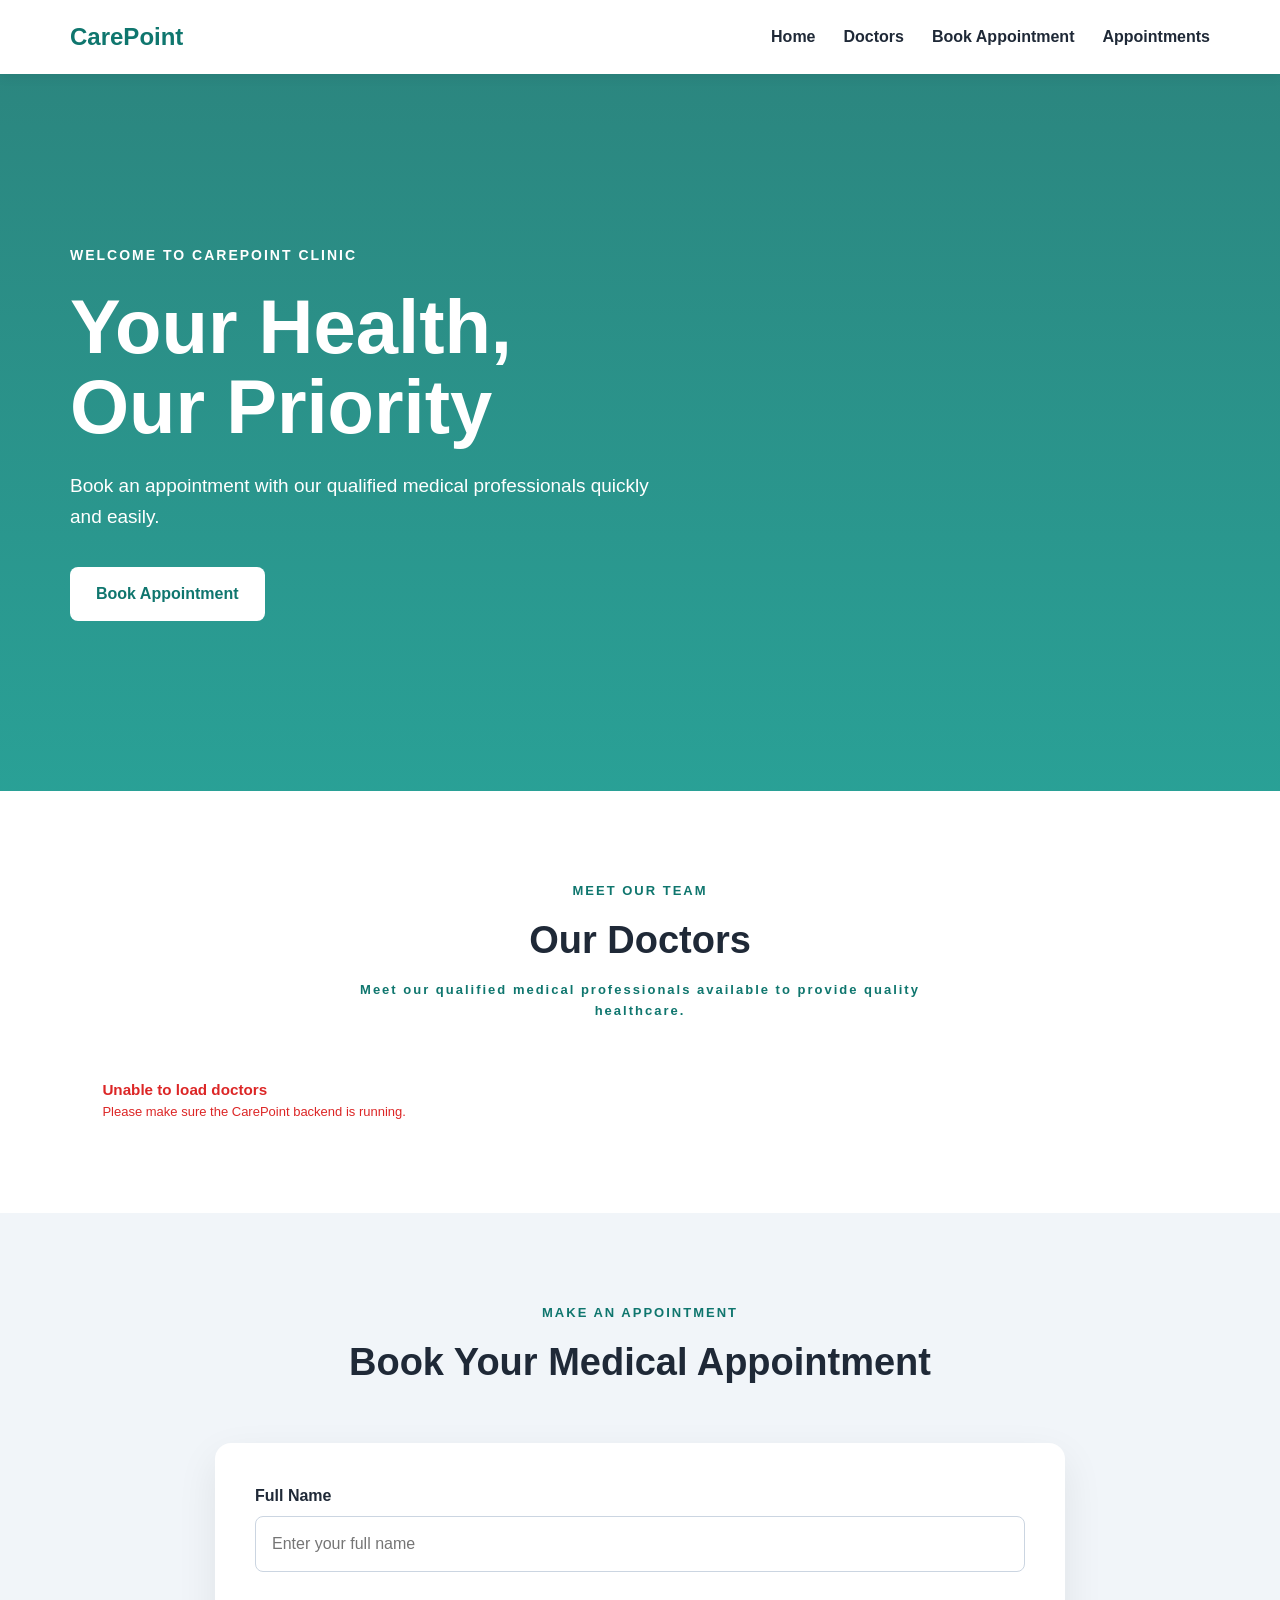
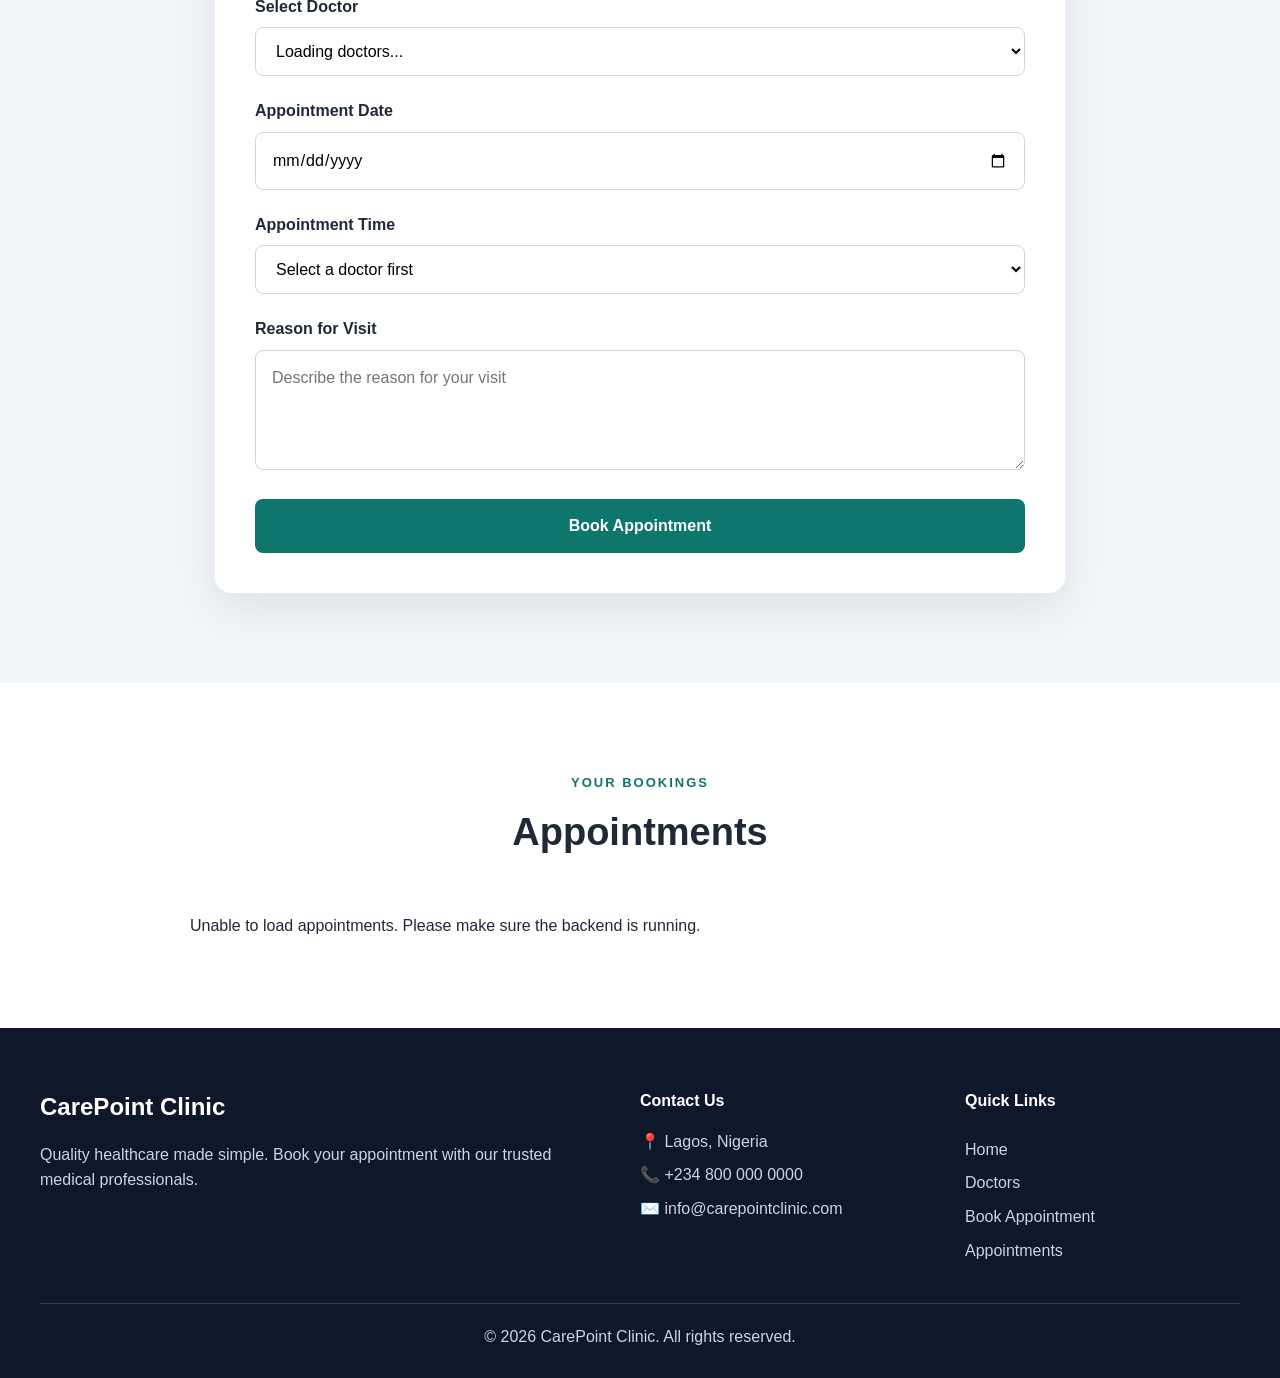
<file: index.html>
<!DOCTYPE html>
<html lang="en">

<head>

    <meta charset="UTF-8">

    <meta
        name="viewport"
        content="width=device-width, initial-scale=1.0"
    >

    <title>CarePoint Clinic | Appointment Booking</title>

    <link rel="stylesheet" href="style.css">

</head>


<body>


    <!-- ==========================================
         NAVIGATION
    =========================================== -->

    <header>

        <nav class="navbar">

            <div class="logo">
                CarePoint
            </div>


            <ul class="nav-links">

                <li>
                    <a href="#home">
                        Home
                    </a>
                </li>

                <li>
                    <a href="#doctors">
                        Doctors
                    </a>
                </li>

                <li>
                    <a href="#booking">
                        Book Appointment
                    </a>
                </li>

                <li>
                    <a href="#appointments">
                        Appointments
                    </a>
                </li>

            </ul>

        </nav>

    </header>



    <!-- ==========================================
         HERO
    =========================================== -->

    <section id="home" class="hero">

        <div class="hero-content">

            <p>
                WELCOME TO CAREPOINT CLINIC
            </p>

            <h1>
                Your Health,
                <br>
                Our Priority
            </h1>

            <p>
                Book an appointment with our qualified
                medical professionals quickly and easily.
            </p>

            <a
                href="#booking"
                class="btn"
            >
                Book Appointment
            </a>

        </div>

    </section>



    <!-- ==========================================
         DOCTORS
    =========================================== -->

    <section
        id="doctors"
        class="doctors-section"
    >

        <div class="section-title">

            <p>
                MEET OUR TEAM
            </p>

            <h2>
                Our Doctors
            </h2>

            <p class="section-description">
                Meet our qualified medical professionals
                available to provide quality healthcare.
            </p>

        </div>


        <!--
            IMPORTANT:

            The doctors are now generated by script.js.

            Admin changes made to the doctor list will
            appear here automatically when the same
            browser/localStorage is used.
        -->

        <div
            id="patient-doctors-grid"
            class="doctors-grid"
        >

            <p>
                Loading doctors...
            </p>

        </div>

    </section>



    <!-- ==========================================
         BOOKING
    =========================================== -->

    <section id="booking">

        <div class="section-title">

            <p>
                MAKE AN APPOINTMENT
            </p>

            <h2>
                Book Your Medical Appointment
            </h2>

        </div>



        <form id="booking-form">


            <!-- ==================================
                 PATIENT NAME
            =================================== -->

            <div>

                <label for="patient-name">
                    Full Name
                </label>


                <input
                    type="text"
                    id="patient-name"
                    placeholder="Enter your full name"
                    required
                >


                <small
                    id="name-error"
                    class="error-message"
                ></small>

            </div>



            <!-- ==================================
                 DOCTOR
            =================================== -->

            <div>

                <label for="doctor">
                    Select Doctor
                </label>


                <select
                    id="doctor"
                    required
                >

                    <option value="">
                        Loading doctors...
                    </option>

                </select>


                <small
                    id="doctor-error"
                    class="error-message"
                ></small>

            </div>



            <!-- ==================================
                 DATE
            =================================== -->

            <div>

                <label for="appointment-date">
                    Appointment Date
                </label>


                <input
                    type="date"
                    id="appointment-date"
                    required
                >


                <small
                    id="date-error"
                    class="error-message"
                ></small>

            </div>



            <!-- ==================================
                 TIME
            =================================== -->

            <div>

                <label for="appointment-time">
                    Appointment Time
                </label>


                <select
                    id="appointment-time"
                    required
                >

                    <option value="">
                        Select a doctor first
                    </option>

                </select>


                <small
                    id="time-error"
                    class="error-message"
                ></small>

            </div>



            <!-- ==================================
                 REASON
            =================================== -->

            <div>

                <label for="reason">
                    Reason for Visit
                </label>


                <textarea
                    id="reason"
                    placeholder="Describe the reason for your visit"
                    required
                ></textarea>

            </div>



            <!-- ==================================
                 SUBMIT BUTTON
            =================================== -->

            <button
                type="submit"
                class="btn"
            >
                Book Appointment
            </button>


        </form>


        <!-- ======================================
             CONFIRMATION
        ======================================= -->

        <div
            id="confirmation-message"
            class="confirmation-message"
        ></div>

    </section>



    <!-- ==========================================
         APPOINTMENTS
    =========================================== -->

    <section id="appointments">

        <div class="section-title">

            <p>
                YOUR BOOKINGS
            </p>

            <h2>
                Appointments
            </h2>

        </div>


        <div id="appointments-list">

            <p id="no-appointments">
                No appointments booked yet.
            </p>

        </div>

    </section>



    <!-- ==========================================
         FOOTER
    =========================================== -->

    <footer class="footer">

        <div class="footer-content">


            <!-- BRAND -->

            <div class="footer-brand">

                <h3>
                    CarePoint Clinic
                </h3>

                <p>
                    Quality healthcare made simple.
                    Book your appointment with our
                    trusted medical professionals.
                </p>

            </div>



            <!-- CONTACT -->

            <div class="footer-contact">

                <h4>
                    Contact Us
                </h4>

                <p>
                    📍 Lagos, Nigeria
                </p>

                <p>
                    📞 +234 800 000 0000
                </p>

                <p>
                    ✉️ info@carepointclinic.com
                </p>

            </div>



            <!-- LINKS -->

            <div class="footer-links">

                <h4>
                    Quick Links
                </h4>


                <a href="#home">
                    Home
                </a>


                <a href="#doctors">
                    Doctors
                </a>


                <a href="#booking">
                    Book Appointment
                </a>


                <a href="#appointments">
                    Appointments
                </a>

            </div>


        </div>



        <div class="footer-bottom">

            <p>
                © 2026 CarePoint Clinic.
                All rights reserved.
            </p>

        </div>

    </footer>



    <!-- ==========================================
         JAVASCRIPT
    =========================================== -->

    <script src="script.js"></script>

</body>

</html>
</file>
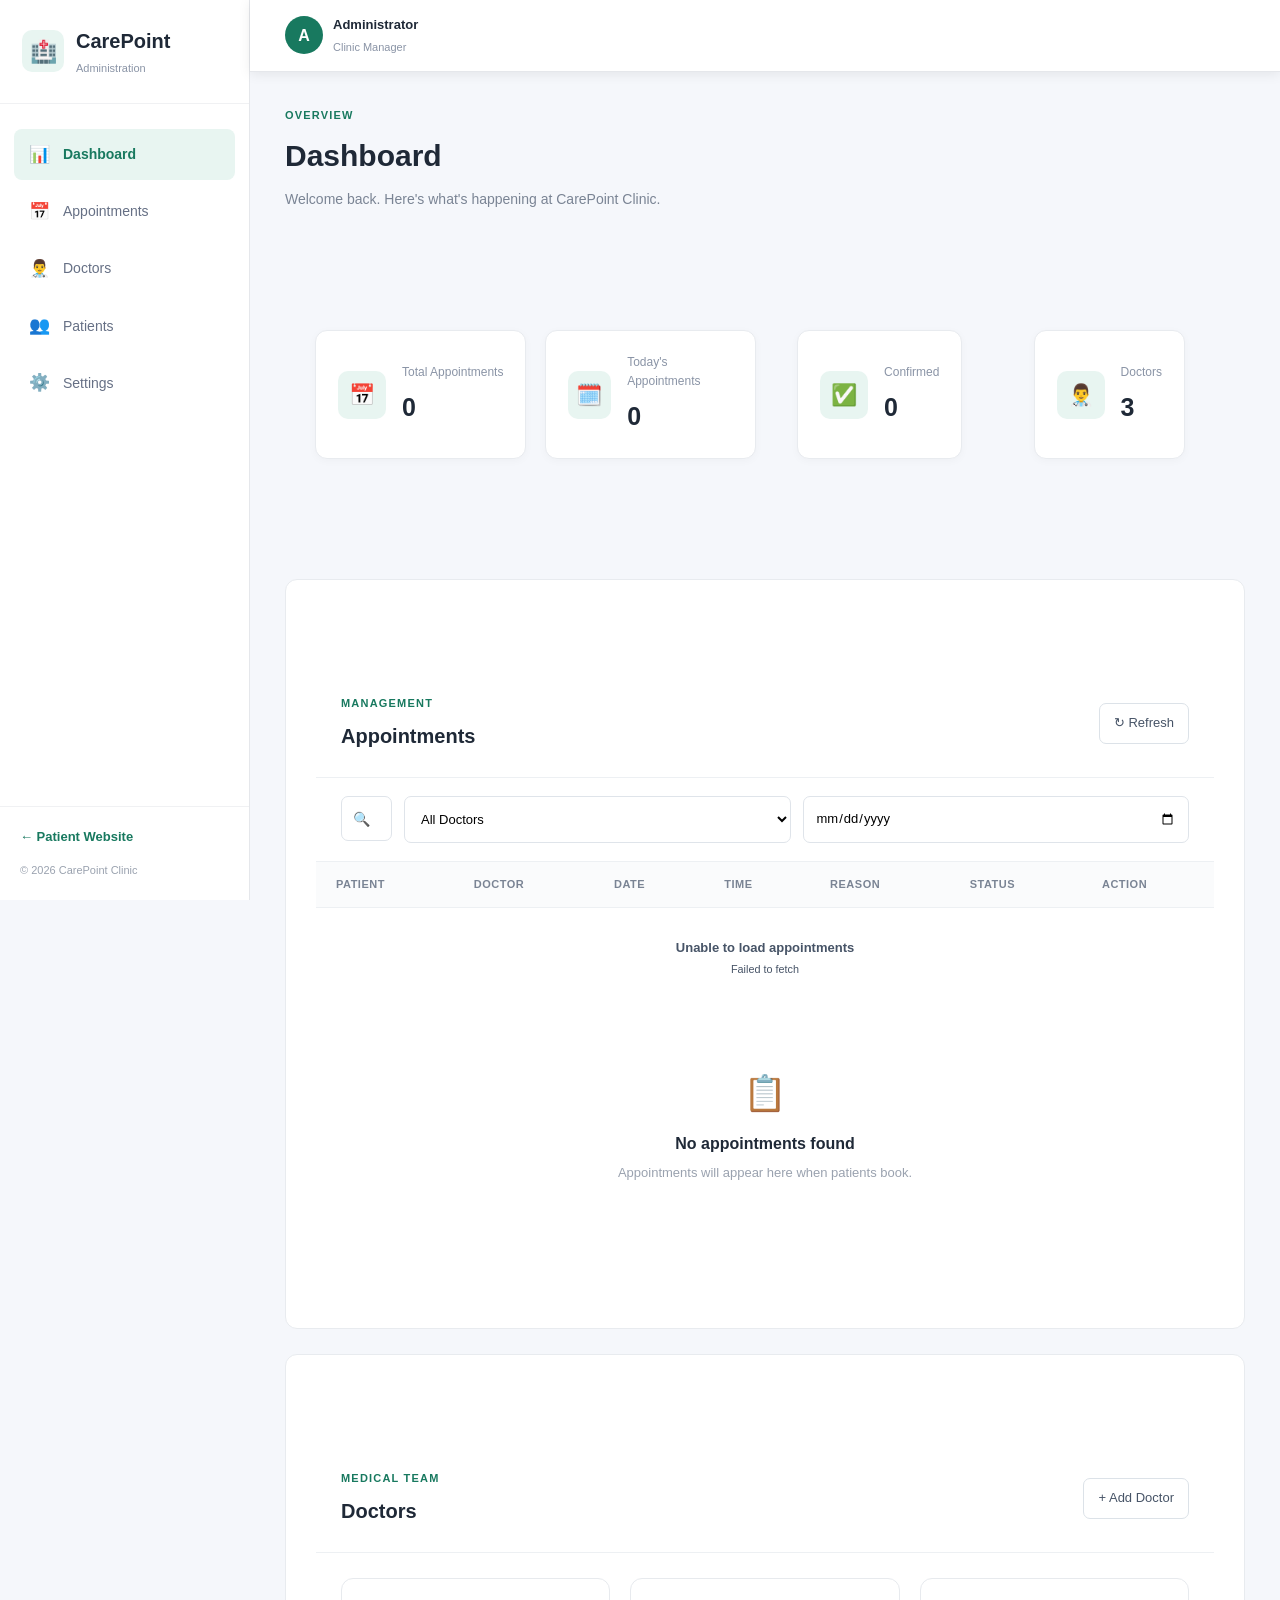
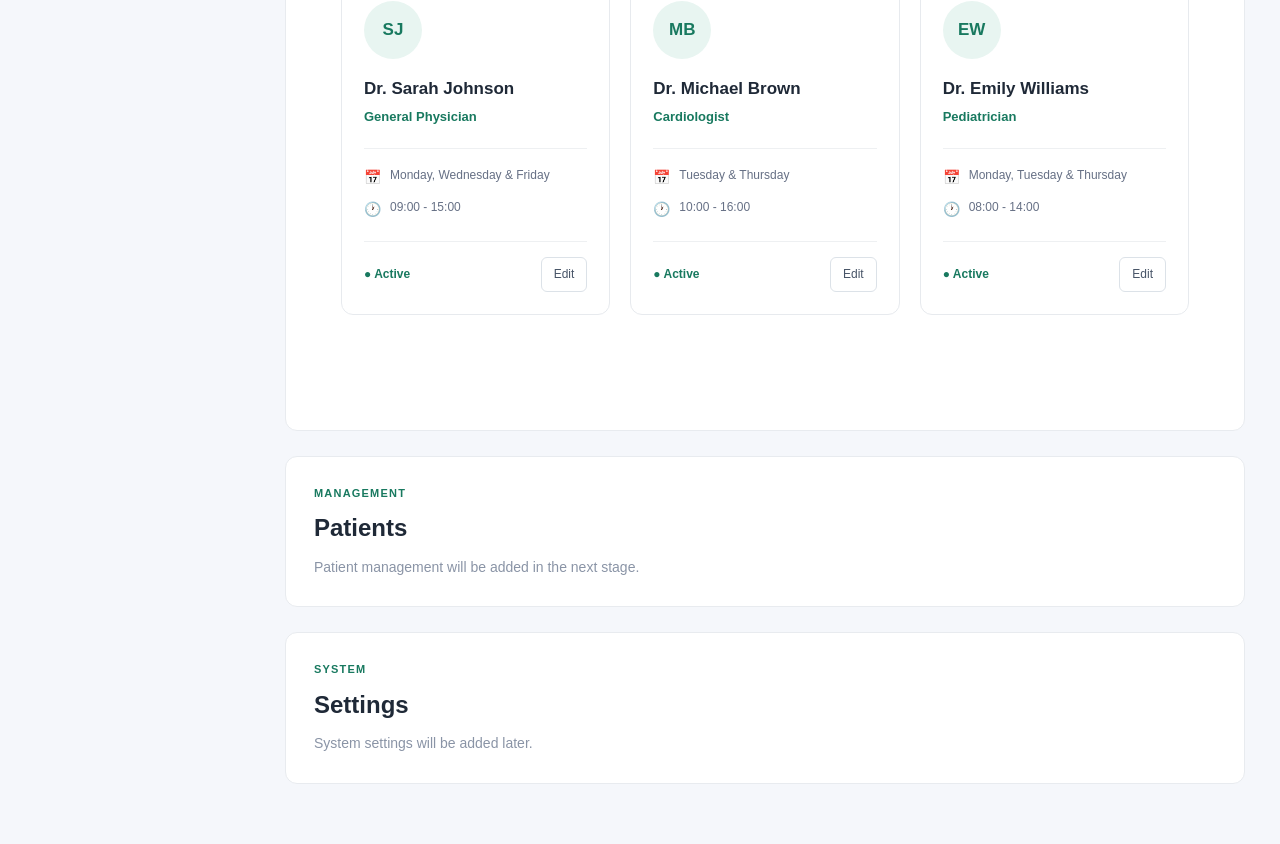
<file: admin.html>
<!DOCTYPE html>
<html lang="en">

<head>
    <meta charset="UTF-8">

    <meta
        name="viewport"
        content="width=device-width, initial-scale=1.0"
    >

    <title>CarePoint Admin Dashboard</title>

    <link rel="stylesheet" href="style.css">
</head>

<body class="admin-page">

    <div class="admin-layout">

        <!-- SIDEBAR -->
        <aside class="admin-sidebar">

            <div class="admin-logo">

                <div class="admin-logo-icon">
                    🏥
                </div>

                <div>
                    <h2>CarePoint</h2>
                    <span>Administration</span>
                </div>

            </div>


            <nav class="admin-nav">

                <a
                    href="#dashboard"
                    class="admin-nav-link active"
                >
                    <span>📊</span>
                    Dashboard
                </a>

                <a
                    href="#appointments"
                    class="admin-nav-link"
                >
                    <span>📅</span>
                    Appointments
                </a>

                <a
                    href="#doctors"
                    class="admin-nav-link"
                >
                    <span>👨‍⚕️</span>
                    Doctors
                </a>

                <a
                    href="#patients"
                    class="admin-nav-link"
                >
                    <span>👥</span>
                    Patients
                </a>

                <a
                    href="#settings"
                    class="admin-nav-link"
                >
                    <span>⚙️</span>
                    Settings
                </a>

            </nav>


            <div class="admin-sidebar-bottom">

                <a
                    href="index.html"
                    class="patient-site-link"
                >
                    ← Patient Website
                </a>

                <p>© 2026 CarePoint Clinic</p>

            </div>

        </aside>


        <!-- MAIN -->
        <main class="admin-main">

            <!-- TOP BAR -->
            <header class="admin-topbar">

                <button
                    class="mobile-menu-button"
                    type="button"
                >
                    ☰
                </button>


                <div class="admin-profile">

                    <div class="admin-avatar">
                        A
                    </div>

                    <div>
                        <strong>Administrator</strong>
                        <span>Clinic Manager</span>
                    </div>

                </div>

            </header>


            <div
                id="dashboard"
                class="admin-content"
            >

                <!-- WELCOME -->
                <div class="admin-welcome">

                    <div>

                        <p class="admin-label">
                            OVERVIEW
                        </p>

                        <h1>Dashboard</h1>

                        <p>
                            Welcome back. Here's what's
                            happening at CarePoint Clinic.
                        </p>

                    </div>

                </div>


                <!-- STATISTICS -->
                <section class="stats-grid">

                    <div class="stat-card">

                        <div class="stat-card-icon">
                            📅
                        </div>

                        <div class="stat-card-info">

                            <span>
                                Total Appointments
                            </span>

                            <h2 id="total-appointments">
                                0
                            </h2>

                        </div>

                    </div>


                    <div class="stat-card">

                        <div class="stat-card-icon">
                            🗓️
                        </div>

                        <div class="stat-card-info">

                            <span>
                                Today's Appointments
                            </span>

                            <h2 id="today-appointments">
                                0
                            </h2>

                        </div>

                    </div>


                    <div class="stat-card">

                        <div class="stat-card-icon">
                            ✅
                        </div>

                        <div class="stat-card-info">

                            <span>
                                Confirmed
                            </span>

                            <h2 id="confirmed-appointments">
                                0
                            </h2>

                        </div>

                    </div>


                    <div class="stat-card">

                        <div class="stat-card-icon">
                            👨‍⚕️
                        </div>

                        <div class="stat-card-info">

                            <span>
                                Doctors
                            </span>

                            <h2 id="doctor-count">
                                3
                            </h2>

                        </div>

                    </div>

                </section>


                <!-- APPOINTMENTS -->
                <section
                    id="appointments"
                    class="admin-panel"
                >

                    <div class="admin-panel-header">

                        <div>

                            <p class="admin-label">
                                MANAGEMENT
                            </p>

                            <h2>Appointments</h2>

                        </div>

                        <button
                            id="refresh-appointments"
                            class="admin-refresh-btn"
                            type="button"
                        >
                            ↻ Refresh
                        </button>

                    </div>


                    <!-- CONTROLS -->
                    <div class="admin-controls">

                        <div class="search-box">

                            <span>🔍</span>

                            <input
                                type="text"
                                id="appointment-search"
                                placeholder="Search patient, doctor or reason..."
                            >

                        </div>


                        <select id="doctor-filter">

                            <option value="">
                                All Doctors
                            </option>

                            <option value="Dr. Sarah Johnson">
                                Dr. Sarah Johnson
                            </option>

                            <option value="Dr. Michael Brown">
                                Dr. Michael Brown
                            </option>

                            <option value="Dr. Emily Williams">
                                Dr. Emily Williams
                            </option>

                        </select>


                        <input
                            type="date"
                            id="date-filter"
                        >

                    </div>


                    <!-- APPOINTMENT TABLE -->
                    <div class="table-container">

                        <table>

                            <thead>

                                <tr>

                                    <th>Patient</th>
                                    <th>Doctor</th>
                                    <th>Date</th>
                                    <th>Time</th>
                                    <th>Reason</th>
                                    <th>Status</th>
                                    <th>Action</th>

                                </tr>

                            </thead>

                            <tbody
                                id="admin-appointments-list"
                            >
                            </tbody>

                        </table>


                        <div
                            id="admin-no-appointments"
                            class="admin-empty"
                        >

                            <div>📋</div>

                            <h3>
                                No appointments found
                            </h3>

                            <p>
                                Appointments will appear
                                here when patients book.
                            </p>

                        </div>

                    </div>

                </section>


                <!-- DOCTORS -->
                <section
                    id="doctors"
                    class="admin-panel"
                >

                    <div class="admin-panel-header">

                        <div>

                            <p class="admin-label">
                                MEDICAL TEAM
                            </p>

                            <h2>Doctors</h2>

                        </div>

                        <button
                            id="add-doctor-btn"
                            class="admin-refresh-btn"
                            type="button"
                        >
                            + Add Doctor
                        </button>

                    </div>


                    <div
                        id="doctors-grid"
                        class="admin-doctors-grid"
                    >

                        <!-- SARAH -->
                        <div
                            class="admin-doctor-card"
                            data-doctor="Dr. Sarah Johnson"
                        >

                            <div class="admin-doctor-avatar">
                                SJ
                            </div>


                            <div class="admin-doctor-info">

                                <h3>
                                    Dr. Sarah Johnson
                                </h3>

                                <p>
                                    General Physician
                                </p>

                            </div>


                            <div class="admin-doctor-details">

                                <div>

                                    <span>📅</span>

                                    <p>
                                        Monday, Wednesday & Friday
                                    </p>

                                </div>


                                <div>

                                    <span>🕐</span>

                                    <p>
                                        09:00 - 15:00
                                    </p>

                                </div>

                            </div>


                            <div class="admin-doctor-footer">

                                <span class="doctor-active">
                                    ● Active
                                </span>

                                <button
                                    type="button"
                                    class="edit-doctor-btn"
                                    data-doctor="Dr. Sarah Johnson"
                                >
                                    Edit
                                </button>

                            </div>

                        </div>


                        <!-- MICHAEL -->
                        <div
                            class="admin-doctor-card"
                            data-doctor="Dr. Michael Brown"
                        >

                            <div class="admin-doctor-avatar">
                                MB
                            </div>


                            <div class="admin-doctor-info">

                                <h3>
                                    Dr. Michael Brown
                                </h3>

                                <p>
                                    Cardiologist
                                </p>

                            </div>


                            <div class="admin-doctor-details">

                                <div>

                                    <span>📅</span>

                                    <p>
                                        Tuesday & Thursday
                                    </p>

                                </div>


                                <div>

                                    <span>🕐</span>

                                    <p>
                                        10:00 - 16:00
                                    </p>

                                </div>

                            </div>


                            <div class="admin-doctor-footer">

                                <span class="doctor-active">
                                    ● Active
                                </span>

                                <button
                                    type="button"
                                    class="edit-doctor-btn"
                                    data-doctor="Dr. Michael Brown"
                                >
                                    Edit
                                </button>

                            </div>

                        </div>


                        <!-- EMILY -->
                        <div
                            class="admin-doctor-card"
                            data-doctor="Dr. Emily Williams"
                        >

                            <div class="admin-doctor-avatar">
                                EW
                            </div>


                            <div class="admin-doctor-info">

                                <h3>
                                    Dr. Emily Williams
                                </h3>

                                <p>
                                    Pediatrician
                                </p>

                            </div>


                            <div class="admin-doctor-details">

                                <div>

                                    <span>📅</span>

                                    <p>
                                        Monday, Tuesday & Thursday
                                    </p>

                                </div>


                                <div>

                                    <span>🕐</span>

                                    <p>
                                        08:00 - 14:00
                                    </p>

                                </div>

                            </div>


                            <div class="admin-doctor-footer">

                                <span class="doctor-active">
                                    ● Active
                                </span>

                                <button
                                    type="button"
                                    class="edit-doctor-btn"
                                    data-doctor="Dr. Emily Williams"
                                >
                                    Edit
                                </button>

                            </div>

                        </div>

                    </div>

                </section>


                <!-- PATIENTS -->
                <section
                    id="patients"
                    class="admin-panel admin-coming-soon"
                >

                    <p class="admin-label">
                        MANAGEMENT
                    </p>

                    <h2>Patients</h2>

                    <p>
                        Patient management will be added
                        in the next stage.
                    </p>

                </section>


                <!-- SETTINGS -->
                <section
                    id="settings"
                    class="admin-panel admin-coming-soon"
                >

                    <p class="admin-label">
                        SYSTEM
                    </p>

                    <h2>Settings</h2>

                    <p>
                        System settings will be added
                        later.
                    </p>

                </section>

            </div>

        </main>

    </div>


    <!-- EDIT DOCTOR MODAL -->
    <div
        id="doctor-modal"
        class="doctor-modal"
    >

        <div class="doctor-modal-content">

            <div class="doctor-modal-header">

                <div>

                    <p class="admin-label">
                        MEDICAL TEAM
                    </p>

                    <h2>
                        Edit Doctor
                    </h2>

                </div>


                <button
                    type="button"
                    id="close-doctor-modal"
                    class="doctor-modal-close"
                >
                    ×
                </button>

            </div>


            <form id="edit-doctor-form">

                <div class="form-group">

                    <label for="edit-doctor-name">
                        Doctor Name
                    </label>

                    <input
                        type="text"
                        id="edit-doctor-name"
                        required
                    >

                </div>


                <div class="form-group">

                    <label for="edit-doctor-specialty">
                        Specialty
                    </label>

                    <input
                        type="text"
                        id="edit-doctor-specialty"
                        required
                    >

                </div>


                <div class="form-group">

                    <label>
                        Working Days
                    </label>

                    <div class="doctor-days">

                        <label>
                            <input
                                type="checkbox"
                                class="doctor-day"
                                value="Monday"
                            >
                            Monday
                        </label>

                        <label>
                            <input
                                type="checkbox"
                                class="doctor-day"
                                value="Tuesday"
                            >
                            Tuesday
                        </label>

                        <label>
                            <input
                                type="checkbox"
                                class="doctor-day"
                                value="Wednesday"
                            >
                            Wednesday
                        </label>

                        <label>
                            <input
                                type="checkbox"
                                class="doctor-day"
                                value="Thursday"
                            >
                            Thursday
                        </label>

                        <label>
                            <input
                                type="checkbox"
                                class="doctor-day"
                                value="Friday"
                            >
                            Friday
                        </label>

                        <label>
                            <input
                                type="checkbox"
                                class="doctor-day"
                                value="Saturday"
                            >
                            Saturday
                        </label>

                    </div>

                </div>


                <div class="doctor-time-grid">

                    <div class="form-group">

                        <label for="edit-start-time">
                            Start Time
                        </label>

                        <input
                            type="time"
                            id="edit-start-time"
                            required
                        >

                    </div>


                    <div class="form-group">

                        <label for="edit-end-time">
                            End Time
                        </label>

                        <input
                            type="time"
                            id="edit-end-time"
                            required
                        >

                    </div>

                </div>


                <div class="doctor-modal-actions">

                    <button
                        type="button"
                        id="cancel-doctor-edit"
                        class="admin-cancel-btn"
                    >
                        Cancel
                    </button>


                    <button
                        type="submit"
                        class="admin-save-btn"
                    >
                        Save Changes
                    </button>

                </div>

            </form>

        </div>

    </div>
<!-- ==========================================
     ADD DOCTOR MODAL
=========================================== -->

<div
    id="add-doctor-modal"
    class="doctor-modal"
>

    <div class="doctor-modal-content">

        <!-- MODAL HEADER -->

        <div class="doctor-modal-header">

            <div>

                <p class="admin-label">
                    MEDICAL TEAM
                </p>

                <h2>
                    Add Doctor
                </h2>

            </div>


            <button
                type="button"
                id="close-add-doctor-modal"
                class="doctor-modal-close"
            >
                ×
            </button>

        </div>


        <!-- FORM -->

        <form id="add-doctor-form">

            <!-- NAME -->

            <div class="form-group">

                <label for="add-doctor-name">
                    Doctor Name
                </label>

                <input
                    type="text"
                    id="add-doctor-name"
                    placeholder="e.g. Dr. John Smith"
                    required
                >

            </div>


            <!-- SPECIALTY -->

            <div class="form-group">

                <label for="add-doctor-specialty">
                    Specialty
                </label>

                <input
                    type="text"
                    id="add-doctor-specialty"
                    placeholder="e.g. Dermatologist"
                    required
                >

            </div>


            <!-- WORKING DAYS -->

            <div class="form-group">

                <label>
                    Working Days
                </label>


                <div class="doctor-days">

                    <label>
                        <input
                            type="checkbox"
                            class="add-doctor-day"
                            value="Monday"
                        >
                        Monday
                    </label>


                    <label>
                        <input
                            type="checkbox"
                            class="add-doctor-day"
                            value="Tuesday"
                        >
                        Tuesday
                    </label>


                    <label>
                        <input
                            type="checkbox"
                            class="add-doctor-day"
                            value="Wednesday"
                        >
                        Wednesday
                    </label>


                    <label>
                        <input
                            type="checkbox"
                            class="add-doctor-day"
                            value="Thursday"
                        >
                        Thursday
                    </label>


                    <label>
                        <input
                            type="checkbox"
                            class="add-doctor-day"
                            value="Friday"
                        >
                        Friday
                    </label>


                    <label>
                        <input
                            type="checkbox"
                            class="add-doctor-day"
                            value="Saturday"
                        >
                        Saturday
                    </label>

                </div>

            </div>


            <!-- WORKING HOURS -->

            <div class="doctor-time-grid">

                <div class="form-group">

                    <label for="add-start-time">
                        Start Time
                    </label>

                    <input
                        type="time"
                        id="add-start-time"
                        required
                    >

                </div>


                <div class="form-group">

                    <label for="add-end-time">
                        End Time
                    </label>

                    <input
                        type="time"
                        id="add-end-time"
                        required
                    >

                </div>

            </div>


            <!-- ACTIONS -->

            <div class="doctor-modal-actions">

                <button
                    type="button"
                    id="cancel-add-doctor"
                    class="admin-cancel-btn"
                >
                    Cancel
                </button>


                <button
                    type="submit"
                    class="admin-save-btn"
                >
                    Add Doctor
                </button>

            </div>

        </form>

    </div>

</div>

    <script src="admin.js"></script>

</body>

</html>
</file>
<file: style.css>
/* ==============================
   GLOBAL
================================ */

* {
    margin: 0;
    padding: 0;
    box-sizing: border-box;
}

html {
    scroll-behavior: smooth;
}

body {
    font-family: Arial, Helvetica, sans-serif;
    line-height: 1.6;
    background: #f7fafc;
    color: #1f2937;
}

a {
    text-decoration: none;
    color: inherit;
}

button,
input,
select,
textarea {
    font: inherit;
}


/* ==============================
   NAVBAR
================================ */

header {
    background: white;
    position: sticky;
    top: 0;
    z-index: 1000;
    box-shadow: 0 2px 12px rgba(0, 0, 0, 0.08);
}

.navbar {
    max-width: 1200px;
    margin: auto;
    padding: 18px 30px;

    display: flex;
    align-items: center;
    justify-content: space-between;
}

.logo {
    font-size: 24px;
    font-weight: 800;
    color: #0f766e;
}

.nav-links {
    list-style: none;

    display: flex;
    gap: 28px;
}

.nav-links a {
    font-weight: 600;
    transition: 0.3s;
}

.nav-links a:hover {
    color: #0f766e;
}


/* ==============================
   HERO
================================ */

.hero {
    min-height: 620px;

    display: flex;
    align-items: center;

    background:
        linear-gradient(
            rgba(15, 118, 110, 0.88),
            rgba(13, 148, 136, 0.88)
        );

    color: white;
}

.hero-content {
    max-width: 1200px;
    width: 100%;
    margin: auto;
    padding: 80px 30px;
}

.hero-content p:first-child {
    font-size: 14px;
    font-weight: bold;
    letter-spacing: 2px;
    margin-bottom: 20px;
}

.hero h1 {
    font-size: clamp(42px, 7vw, 76px);
    line-height: 1.05;
    margin-bottom: 25px;
}

.hero-content p:nth-of-type(2) {
    max-width: 600px;
    font-size: 19px;
    margin-bottom: 35px;
}


/* ==============================
   BUTTON
================================ */

.btn {
    display: inline-block;

    padding: 14px 26px;

    border: none;
    border-radius: 8px;

    background: white;
    color: #0f766e;

    font-weight: 700;

    cursor: pointer;

    transition: 0.3s;
}

.btn:hover {
    transform: translateY(-2px);
    box-shadow: 0 8px 20px rgba(0, 0, 0, 0.15);
}


/* ==============================
   SECTIONS
================================ */

section {
    padding: 90px 30px;
}

section > * {
    max-width: 1200px;
    margin-left: auto;
    margin-right: auto;
}

.section-title {
    text-align: center;
    margin-bottom: 50px;
}

.section-title p {
    color: #0f766e;
    font-size: 13px;
    font-weight: 800;
    letter-spacing: 2px;
    margin-bottom: 8px;
}

.section-title h2 {
    font-size: 38px;
}


/* ==============================
   DOCTORS
================================ */

#doctors {
    background: white;
}

.doctors-grid {
    display: grid;

    grid-template-columns:
        repeat(3, 1fr);

    gap: 25px;
}

.doctor-card {
    padding: 30px;

    background: #f8fafc;

    border-radius: 14px;

    border: 1px solid #e5e7eb;

    transition: 0.3s;
}

.doctor-card:hover {
    transform: translateY(-6px);

    box-shadow:
        0 12px 30px rgba(0, 0, 0, 0.08);
}

.doctor-card h3 {
    font-size: 22px;
    margin-bottom: 10px;
}

.doctor-card p {
    margin-bottom: 7px;
    color: #64748b;
}


/* ==============================
   BOOKING
================================ */

#booking {
    background: #f1f5f9;
}

#booking-form {
    max-width: 850px;

    padding: 40px;

    background: white;

    border-radius: 16px;

    box-shadow:
        0 15px 40px rgba(0, 0, 0, 0.08);
}

#booking-form > div {
    margin-bottom: 22px;
}

label {
    display: block;

    margin-bottom: 8px;

    font-weight: 700;
}

input,
select,
textarea {
    width: 100%;

    padding: 14px 16px;

    border: 1px solid #cbd5e1;

    border-radius: 8px;

    outline: none;

    background: white;

    transition: 0.2s;
}

input:focus,
select:focus,
textarea:focus {
    border-color: #0f766e;

    box-shadow:
        0 0 0 3px rgba(15, 118, 110, 0.1);
}

textarea {
    min-height: 120px;
    resize: vertical;
}

#booking-form .btn {
    background: #0f766e;
    color: white;
    width: 100%;
}

#booking-form .btn:hover {
    background: #115e59;
}


/* ==============================
   APPOINTMENTS
================================ */

#appointments {
    background: white;
}

#appointments-list {
    max-width: 850px;
}

/* ==============================
   APPOINTMENT CARDS
================================ */

#appointments {
    background: #ffffff;
}

#appointments-list {
    max-width: 900px;
    margin: 0 auto;
}

.appointment-card {
    position: relative;

    padding: 30px;

    margin-bottom: 20px;

    background: #ffffff;

    border: 1px solid #e2e8f0;

    border-radius: 16px;

    box-shadow:
        0 8px 25px rgba(0, 0, 0, 0.06);

    transition:
        transform 0.25s ease,
        box-shadow 0.25s ease;
}

.appointment-card:hover {
    transform: translateY(-3px);

    box-shadow:
        0 14px 35px rgba(0, 0, 0, 0.09);
}


/* Appointment header */

.appointment-card h3 {
    margin-bottom: 18px;

    font-size: 24px;

    color: #0f172a;
}


/* Appointment information */

.appointment-card p {
    margin-bottom: 9px;

    color: #475569;
}

.appointment-card strong {
    color: #1e293b;
}


/* Status */

.appointment-status {
    display: inline-block;

    margin-bottom: 20px;

    padding: 6px 12px;

    border-radius: 999px;

    background: #dcfce7;

    color: #166534;

    font-size: 13px;

    font-weight: 700;
}


/* Buttons */

.appointment-card button {
    margin-top: 18px;

    padding: 10px 16px;

    border: none;

    border-radius: 8px;

    cursor: pointer;

    font-weight: 700;

    transition: 0.2s;
}

.appointment-card button:hover {
    transform: translateY(-2px);
}

.edit-btn {
    margin-right: 8px;

    background: #e0f2fe;

    color: #0369a1;
}

.cancel-btn {
    background: #fee2e2;

    color: #b91c1c;
}


/* Mobile */

@media (max-width: 600px) {

    .appointment-card {
        padding: 22px;
    }

    .appointment-card button {
        width: 100%;
        margin-right: 0;
    }

}

.appointment-card h3 {
    margin-bottom: 12px;

    font-size: 22px;
}

.appointment-card p {
    margin-bottom: 6px;

    color: #475569;
}


/* ==============================
   EDIT / CANCEL
================================ */

.edit-btn,
.cancel-btn {
    margin-top: 18px;
    margin-right: 8px;

    padding: 10px 16px;

    border: none;

    border-radius: 7px;

    cursor: pointer;

    font-weight: 600;
}

.edit-btn {
    background: #e0f2fe;
    color: #0369a1;
}

.cancel-btn {
    background: #fee2e2;
    color: #b91c1c;
}

.edit-btn:hover,
.cancel-btn:hover {
    transform: translateY(-1px);
}


/* ==============================
   RESPONSIVE
================================ */

@media (max-width: 800px) {

    .navbar {
        flex-direction: column;
        gap: 15px;
    }

    .nav-links {
        gap: 15px;
        flex-wrap: wrap;
        justify-content: center;
    }

    .hero {
        min-height: 520px;
    }

    .doctors-grid {
        grid-template-columns: 1fr;
    }

    section {
        padding: 65px 20px;
    }

    #booking-form {
        padding: 25px;
    }

}


@media (max-width: 500px) {

    .hero h1 {
        font-size: 42px;
    }

    .hero-content p:nth-of-type(2) {
        font-size: 16px;
    }

    .section-title h2 {
        font-size: 30px;
    }

    .nav-links {
        font-size: 14px;
    }

}/* ==============================
   FOOTER
================================ */

.footer {
    background: #0f172a;
    color: white;
    padding: 60px 30px 20px;
}

.footer-content {
    max-width: 1200px;
    margin: auto;

    display: grid;
    grid-template-columns: 2fr 1fr 1fr;
    gap: 50px;
}

.footer h3 {
    font-size: 24px;
    margin-bottom: 15px;
}

.footer h4 {
    margin-bottom: 15px;
}

.footer p {
    color: #cbd5e1;
    margin-bottom: 8px;
}

.footer-links {
    display: flex;
    flex-direction: column;
    gap: 8px;
}

.footer-links a {
    color: #cbd5e1;
    transition: 0.2s;
}

.footer-links a:hover {
    color: white;
}

.footer-bottom {
    max-width: 1200px;
    margin: 40px auto 0;

    padding-top: 20px;

    border-top: 1px solid #334155;

    text-align: center;
}

@media (max-width: 700px) {

    .footer-content {
        grid-template-columns: 1fr;
        gap: 30px;
    }

}/* ==============================
   CONFIRMATION MESSAGE
================================ */

.confirmation-message {
    max-width: 850px;

    margin: 0 auto 40px;

    padding: 25px;

    background: #ecfdf5;

    border: 1px solid #a7f3d0;

    border-left: 5px solid #059669;

    border-radius: 10px;

    color: #065f46;

    display: none;
}

.confirmation-message.show {
    display: block;
}

.confirmation-message h3 {
    margin-bottom: 10px;
    font-size: 22px;
}

.confirmation-message p {
    margin-bottom: 6px;
}.error-message {
    display: block;
    margin-top: 6px;
    font-size: 13px;
    color: #dc2626;
}

.input-error {
    border-color: #dc2626 !important;
}

.input-success {
    border-color: #16a34a !important;
}/* ==============================
   DOCTORS SECTION
================================ */

.doctors-section {
    padding: 90px 8%;
    background: #f8fafc;
}

.section-description {
    max-width: 600px;
    margin: 10px auto 0;
    color: #64748b;
}


/* Doctors grid */

.doctors-grid {
    display: grid;

    grid-template-columns:
        repeat(3, 1fr);

    gap: 25px;

    max-width: 1100px;

    margin: 50px auto 0;
}


/* Doctor card */

.doctor-card {
    background: #ffffff;

    padding: 30px;

    border-radius: 18px;

    border: 1px solid #e2e8f0;

    box-shadow:
        0 10px 30px
        rgba(0, 0, 0, 0.05);

    transition:
        transform 0.25s ease,
        box-shadow 0.25s ease;
}

.doctor-card:hover {

    transform:
        translateY(-6px);

    box-shadow:
        0 18px 40px
        rgba(0, 0, 0, 0.10);
}


/* Doctor icon */

.doctor-icon {

    width: 70px;

    height: 70px;

    display: flex;

    align-items: center;

    justify-content: center;

    margin-bottom: 20px;

    border-radius: 50%;

    background: #e0f2fe;

    font-size: 35px;
}


/* Doctor name */

.doctor-card h3 {

    margin-bottom: 6px;

    font-size: 22px;

    color: #0f172a;
}


/* Specialty */

.doctor-specialty {

    margin-bottom: 20px;

    font-weight: 600;

    color: #0284c7;
}


/* Doctor details */

.doctor-details {

    margin-bottom: 25px;
}

.doctor-details p {

    margin-bottom: 10px;

    color: #475569;

    font-size: 14px;
}


/* Book button */

.doctor-button {

    display: inline-block;

    padding: 11px 18px;

    border-radius: 8px;

    text-decoration: none;

    background: #0284c7;

    color: white;

    font-weight: 600;

    transition: 0.2s ease;
}

.doctor-button:hover {

    transform:
        translateY(-2px);

    background: #0369a1;
}


/* Mobile */

@media (max-width: 900px) {

    .doctors-grid {

        grid-template-columns:
            repeat(2, 1fr);

    }

}


@media (max-width: 600px) {

    .doctors-section {

        padding: 70px 5%;

    }

    .doctors-grid {

        grid-template-columns:
            1fr;

    }

    .doctor-card {

        padding: 25px;

    }

}/* ==========================================
   ADMIN APPOINTMENT STATUS
========================================== */

.status-select {

    padding: 8px 10px;

    border-radius: 8px;

    border: 1px solid #ddd;

    font-size: 14px;

    font-weight: 600;

    cursor: pointer;

}


.status-pending {

    color: #856404;

    background: #fff3cd;

}


.status-confirmed {

    color: #155724;

    background: #d4edda;

}


.status-cancelled {

    color: #721c24;

    background: #f8d7da;

}


.admin-delete-btn {

    padding: 8px 12px;

    border: none;

    border-radius: 6px;

    cursor: pointer;

    font-weight: 600;

}/* =====================================================
   CAREPOINT ADMIN DASHBOARD
   ===================================================== */


/* =====================================================
   ADMIN PAGE
   ===================================================== */

.admin-page {

    margin: 0;

    padding: 0;

    background: #f5f7fb;

    color: #1f2937;

    font-family:
        Arial,
        Helvetica,
        sans-serif;

}


/* =====================================================
   ADMIN LAYOUT
   ===================================================== */

.admin-layout {

    min-height: 100vh;

    display: flex;

}


/* =====================================================
   SIDEBAR
   ===================================================== */

.admin-sidebar {

    width: 250px;

    min-height: 100vh;

    background: #ffffff;

    border-right: 1px solid #e5e7eb;

    display: flex;

    flex-direction: column;

    position: fixed;

    left: 0;

    top: 0;

    bottom: 0;

    z-index: 100;

}


/* =====================================================
   ADMIN LOGO
   ===================================================== */

.admin-logo {

    padding: 25px 22px;

    display: flex;

    align-items: center;

    gap: 12px;

    border-bottom: 1px solid #f0f1f3;

}


.admin-logo-icon {

    width: 42px;

    height: 42px;

    border-radius: 10px;

    background: #e8f5f1;

    display: flex;

    align-items: center;

    justify-content: center;

    font-size: 22px;

}


.admin-logo h2 {

    margin: 0;

    font-size: 20px;

}


.admin-logo span {

    display: block;

    margin-top: 3px;

    font-size: 11px;

    color: #8a94a6;

}


/* =====================================================
   ADMIN NAVIGATION
   ===================================================== */

.admin-nav {

    padding: 25px 14px;

    display: flex;

    flex-direction: column;

    gap: 6px;

}


.admin-nav-link {

    display: flex;

    align-items: center;

    gap: 13px;

    padding: 12px 14px;

    border-radius: 8px;

    color: #667085;

    text-decoration: none;

    font-size: 14px;

    font-weight: 500;

    transition:
        background 0.2s ease,
        color 0.2s ease;

}


.admin-nav-link span {

    width: 22px;

    text-align: center;

    font-size: 17px;

}


.admin-nav-link:hover {

    background: #f1f8f6;

    color: #18795f;

}


.admin-nav-link.active {

    background: #e8f5f1;

    color: #18795f;

    font-weight: 600;

}


/* =====================================================
   SIDEBAR BOTTOM
   ===================================================== */

.admin-sidebar-bottom {

    margin-top: auto;

    padding: 20px;

    border-top: 1px solid #f0f1f3;

}


.patient-site-link {

    display: block;

    color: #18795f;

    text-decoration: none;

    font-size: 13px;

    font-weight: 600;

    margin-bottom: 15px;

}


.admin-sidebar-bottom p {

    margin: 0;

    color: #9aa2af;

    font-size: 11px;

}


/* =====================================================
   MAIN AREA
   ===================================================== */

.admin-main {

    margin-left: 250px;

    width: calc(100% - 250px);

    min-height: 100vh;

}


/* =====================================================
   TOP BAR
   ===================================================== */

.admin-topbar {

    height: 72px;

    background: #ffffff;

    border-bottom: 1px solid #e5e7eb;

    display: flex;

    align-items: center;

    justify-content: space-between;

    padding: 0 35px;

}


/* =====================================================
   ADMIN PROFILE
   ===================================================== */

.admin-profile {

    display: flex;

    align-items: center;

    gap: 10px;

}


.admin-avatar {

    width: 38px;

    height: 38px;

    border-radius: 50%;

    background: #18795f;

    color: #ffffff;

    display: flex;

    align-items: center;

    justify-content: center;

    font-weight: 700;

}


.admin-profile strong {

    display: block;

    font-size: 13px;

}


.admin-profile span {

    display: block;

    margin-top: 3px;

    color: #8a94a6;

    font-size: 11px;

}


/* =====================================================
   MOBILE MENU
   ===================================================== */

.mobile-menu-button {

    display: none;

    border: none;

    background: transparent;

    font-size: 22px;

    cursor: pointer;

}


/* =====================================================
   ADMIN CONTENT
   ===================================================== */

.admin-content {

    padding: 35px;

}


/* =====================================================
   WELCOME SECTION
   ===================================================== */

.admin-welcome {

    margin-bottom: 30px;

}


.admin-label {

    margin: 0 0 7px;

    color: #18795f;

    font-size: 11px;

    font-weight: 700;

    letter-spacing: 1.2px;

}


.admin-welcome h1 {

    margin: 0;

    font-size: 30px;

}


.admin-welcome > div > p:last-child {

    margin-top: 8px;

    color: #7a8494;

    font-size: 14px;

}


/* =====================================================
   STATISTICS
   ===================================================== */

.stats-grid {

    display: grid;

    grid-template-columns:
        repeat(4, 1fr);

    gap: 18px;

    margin-bottom: 30px;

}


.stat-card {

    background: #ffffff;

    border: 1px solid #e8ebef;

    border-radius: 12px;

    padding: 22px;

    display: flex;

    align-items: center;

    gap: 16px;

    box-shadow:
        0 2px 8px rgba(
            0,
            0,
            0,
            0.03
        );

}


.stat-card-icon {

    width: 48px;

    height: 48px;

    border-radius: 10px;

    background: #e8f5f1;

    display: flex;

    align-items: center;

    justify-content: center;

    font-size: 21px;

}


.stat-card-info span {

    display: block;

    color: #8a94a6;

    font-size: 12px;

    margin-bottom: 5px;

}


.stat-card-info h2 {

    margin: 0;

    font-size: 25px;

}


/* =====================================================
   ADMIN PANEL
   ===================================================== */

.admin-panel {

    background: #ffffff;

    border: 1px solid #e8ebef;

    border-radius: 12px;

    margin-bottom: 25px;

    overflow: hidden;

}


.admin-panel-header {

    padding: 25px;

    display: flex;

    align-items: center;

    justify-content: space-between;

    border-bottom: 1px solid #edf0f3;

}


.admin-panel-header h2 {

    margin: 0;

    font-size: 20px;

}


/* =====================================================
   REFRESH BUTTON
   ===================================================== */

.admin-refresh-btn {

    border: 1px solid #dce2e8;

    background: #ffffff;

    padding: 9px 14px;

    border-radius: 7px;

    cursor: pointer;

    color: #475467;

    font-size: 13px;

}


.admin-refresh-btn:hover {

    background: #f7f9fa;

}


/* =====================================================
   CONTROLS
   ===================================================== */

.admin-controls {

    padding: 18px 25px;

    display: flex;

    gap: 12px;

    border-bottom: 1px solid #edf0f3;

}


.search-box {

    flex: 1;

    position: relative;

}


.search-box span {

    position: absolute;

    left: 12px;

    top: 50%;

    transform:
        translateY(-50%);

    font-size: 14px;

}


.search-box input {

    width: 100%;

    box-sizing: border-box;

    padding: 11px 12px 11px 37px;

    border: 1px solid #dfe4ea;

    border-radius: 7px;

    outline: none;

    font-size: 13px;

}


.admin-controls select,
.admin-controls > input {

    padding: 11px 12px;

    border: 1px solid #dfe4ea;

    border-radius: 7px;

    outline: none;

    font-size: 13px;

    background: #ffffff;

}


.admin-controls select:focus,
.admin-controls input:focus {

    border-color: #18795f;

}


/* =====================================================
   TABLE
   ===================================================== */

.table-container {

    width: 100%;

    overflow-x: auto;

}


.table-container table {

    width: 100%;

    border-collapse: collapse;

    min-width: 850px;

}


.table-container th {

    text-align: left;

    padding: 14px 20px;

    background: #fafbfc;

    color: #7a8494;

    font-size: 11px;

    text-transform: uppercase;

    letter-spacing: 0.5px;

    border-bottom: 1px solid #edf0f3;

}


.table-container td {

    padding: 16px 20px;

    border-bottom: 1px solid #f0f2f4;

    font-size: 13px;

    color: #475467;

}


.table-container tr:last-child td {

    border-bottom: none;

}


.table-container tbody tr:hover {

    background: #fafcfb;

}


/* =====================================================
   STATUS SELECT
   ===================================================== */

.status-select {

    padding: 6px 9px;

    border-radius: 6px;

    border: 1px solid #dce2e8;

    font-size: 12px;

    font-weight: 600;

    cursor: pointer;

}


.status-pending {

    color: #856404;

    background: #fff3cd;

}


.status-confirmed {

    color: #155724;

    background: #d4edda;

}


.status-cancelled {

    color: #721c24;

    background: #f8d7da;

}


/* =====================================================
   DELETE BUTTON
   ===================================================== */

.admin-delete-btn {

    border: none;

    background: #fff0f0;

    color: #c62828;

    padding: 7px 10px;

    border-radius: 6px;

    cursor: pointer;

    font-size: 11px;

    font-weight: 600;

}


.admin-delete-btn:hover {

    background: #ffe0e0;

}


/* =====================================================
   EMPTY STATE
   ===================================================== */

.admin-empty {

    padding: 55px 20px;

    text-align: center;

}


.admin-empty > div {

    font-size: 35px;

    margin-bottom: 10px;

}


.admin-empty h3 {

    margin: 0 0 6px;

    font-size: 16px;

}


.admin-empty p {

    margin: 0;

    color: #9aa2af;

    font-size: 13px;

}


/* =====================================================
   COMING SOON PANELS
   ===================================================== */

.admin-coming-soon {

    padding: 28px;

}


.admin-coming-soon h2 {

    margin: 0 0 8px;

}


.admin-coming-soon > p:last-child {

    color: #8a94a6;

    font-size: 14px;

}


/* =====================================================
   RESPONSIVE DESIGN
   ===================================================== */

@media (
    max-width: 1100px
) {

    .stats-grid {

        grid-template-columns:
            repeat(2, 1fr);

    }

}


@media (
    max-width: 800px
) {

    .admin-sidebar {

        width: 220px;

        transform:
            translateX(-100%);

    }


    .admin-main {

        margin-left: 0;

        width: 100%;

    }


    .mobile-menu-button {

        display: block;

    }


    .admin-content {

        padding: 22px;

    }


    .admin-topbar {

        padding: 0 22px;

    }


    .admin-controls {

        flex-direction: column;

    }


    .stats-grid {

        grid-template-columns:
            1fr;

    }

}


@media (
    max-width: 500px
) {

    .admin-content {

        padding: 16px;

    }


    .admin-welcome h1 {

        font-size: 25px;

    }


    .stat-card {

        padding: 18px;

    }


    .admin-panel-header {

        padding: 18px;

    }


    .admin-controls {

        padding: 15px 18px;

    }

}/* =====================================================
   DOCTORS MANAGEMENT
   ===================================================== */

.admin-doctors-grid {

    padding: 25px;

    display: grid;

    grid-template-columns:
        repeat(3, 1fr);

    gap: 20px;

}


.admin-doctor-card {

    border: 1px solid #e7eaee;

    border-radius: 12px;

    padding: 22px;

    background: #ffffff;

    transition:
        transform 0.2s ease,
        box-shadow 0.2s ease;

}


.admin-doctor-card:hover {

    transform:
        translateY(-3px);

    box-shadow:
        0 8px 25px rgba(
            0,
            0,
            0,
            0.06
        );

}


.admin-doctor-avatar {

    width: 58px;

    height: 58px;

    border-radius: 50%;

    background: #e8f5f1;

    color: #18795f;

    display: flex;

    align-items: center;

    justify-content: center;

    font-size: 17px;

    font-weight: 700;

    margin-bottom: 16px;

}


.admin-doctor-info h3 {

    margin: 0;

    font-size: 17px;

}


.admin-doctor-info p {

    margin: 5px 0 0;

    color: #18795f;

    font-size: 13px;

    font-weight: 600;

}


.admin-doctor-details {

    margin-top: 20px;

    padding-top: 17px;

    border-top: 1px solid #eef0f2;

}


.admin-doctor-details div {

    display: flex;

    align-items: flex-start;

    gap: 9px;

    margin-bottom: 10px;

}


.admin-doctor-details div:last-child {

    margin-bottom: 0;

}


.admin-doctor-details span {

    font-size: 14px;

}


.admin-doctor-details p {

    margin: 0;

    color: #667085;

    font-size: 12px;

    line-height: 1.5;

}


.admin-doctor-footer {

    margin-top: 20px;

    padding-top: 15px;

    border-top: 1px solid #eef0f2;

    display: flex;

    align-items: center;

    justify-content: space-between;

}


.doctor-active {

    color: #18795f;

    font-size: 12px;

    font-weight: 600;

}


.edit-doctor-btn {

    border: 1px solid #dce2e8;

    background: #ffffff;

    color: #475467;

    padding: 7px 12px;

    border-radius: 6px;

    cursor: pointer;

    font-size: 12px;

}


.edit-doctor-btn:hover {

    background: #f4f8f6;

    color: #18795f;

}


/* =====================================================
   DOCTOR RESPONSIVE
   ===================================================== */

@media (
    max-width: 1100px
) {

    .admin-doctors-grid {

        grid-template-columns:
            repeat(2, 1fr);

    }

}


@media (
    max-width: 650px
) {

    .admin-doctors-grid {

        grid-template-columns: 1fr;

        padding: 18px;

    }

}/* =====================================================
   EDIT DOCTOR MODAL
   ===================================================== */

.doctor-modal {

    display: none;

    position: fixed;

    inset: 0;

    background: rgba(15, 23, 42, 0.5);

    align-items: center;

    justify-content: center;

    padding: 20px;

    z-index: 1000;

}


.doctor-modal.show {

    display: flex;

}


.doctor-modal-content {

    width: 100%;

    max-width: 600px;

    background: #ffffff;

    border-radius: 14px;

    box-shadow:
        0 20px 60px rgba(
            0,
            0,
            0,
            0.15
        );

    overflow: hidden;

}


.doctor-modal-header {

    padding: 24px;

    display: flex;

    align-items: flex-start;

    justify-content: space-between;

    border-bottom: 1px solid #edf0f3;

}


.doctor-modal-header h2 {

    margin: 0;

    font-size: 21px;

}


.close-doctor-modal {

    border: none;

    background: transparent;

    font-size: 28px;

    line-height: 1;

    color: #667085;

    cursor: pointer;

}


.close-doctor-modal:hover {

    color: #1f2937;

}


#edit-doctor-form {

    padding: 25px;

}


.doctor-form-group {

    margin-bottom: 20px;

}


.doctor-form-group label {

    display: block;

    margin-bottom: 7px;

    color: #344054;

    font-size: 13px;

    font-weight: 600;

}


.doctor-form-group input {

    width: 100%;

    box-sizing: border-box;

    padding: 11px 12px;

    border: 1px solid #dfe4ea;

    border-radius: 7px;

    outline: none;

    font-size: 13px;

}


.doctor-form-group input:focus {

    border-color: #18795f;

    box-shadow:
        0 0 0 3px rgba(
            24,
            121,
            95,
            0.08
        );

}


.doctor-days {

    display: grid;

    grid-template-columns:
        repeat(3, 1fr);

    gap: 10px;

}


.doctor-days label {

    display: flex;

    align-items: center;

    gap: 7px;

    padding: 9px;

    border: 1px solid #e4e7ec;

    border-radius: 7px;

    font-size: 12px;

    font-weight: 500;

    cursor: pointer;

}


.doctor-days input {

    width: auto;

}


.doctor-time-row {

    display: grid;

    grid-template-columns:
        1fr 1fr;

    gap: 15px;

}


.doctor-modal-actions {

    display: flex;

    justify-content: flex-end;

    gap: 10px;

    padding-top: 5px;

}


.doctor-cancel-btn {

    padding: 10px 16px;

    border: 1px solid #dfe4ea;

    border-radius: 7px;

    background: #ffffff;

    color: #475467;

    cursor: pointer;

}


.doctor-save-btn {

    padding: 10px 18px;

    border: none;

    border-radius: 7px;

    background: #18795f;

    color: #ffffff;

    cursor: pointer;

    font-weight: 600;

}


.doctor-save-btn:hover {

    opacity: 0.9;

}


@media (max-width: 600px) {

    .doctor-days {

        grid-template-columns: 1fr 1fr;

    }


    .doctor-time-row {

        grid-template-columns: 1fr;

        gap: 0;

    }

}
</file>
